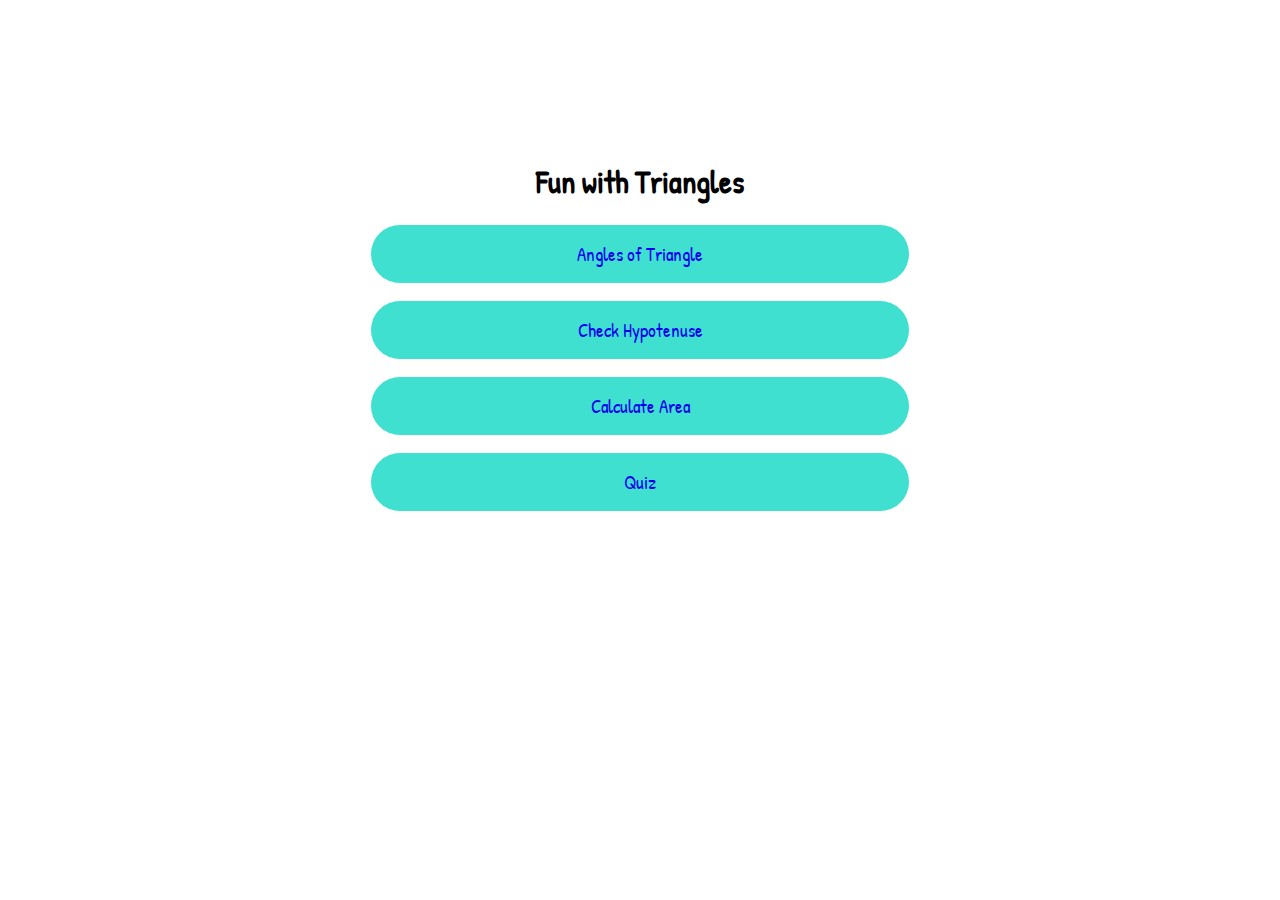
<file: index.html>
<!DOCTYPE html>
<html lang="en">
<head>
    <meta charset="UTF-8">
    <meta http-equiv="X-UA-Compatible" content="IE=edge">
    <meta name="viewport" content="width=device-width, initial-scale=1.0">
    <link rel="stylesheet" href="index.css".css>
    <title>Fun with Triangles</title>
</head>
<body>
   
<h1 class="index-h1">Fun with Triangles</h1>
    <a href="check.html" class="link">Angles of Triangle</a>
    <a href="hypotenue.html" class="link">Check Hypotenuse</a>
    <a href="area.html" class="link">Calculate Area</a>
    <a href="quiz.html" class="link">Quiz</a>
    
  

</body>
</html>
</file>
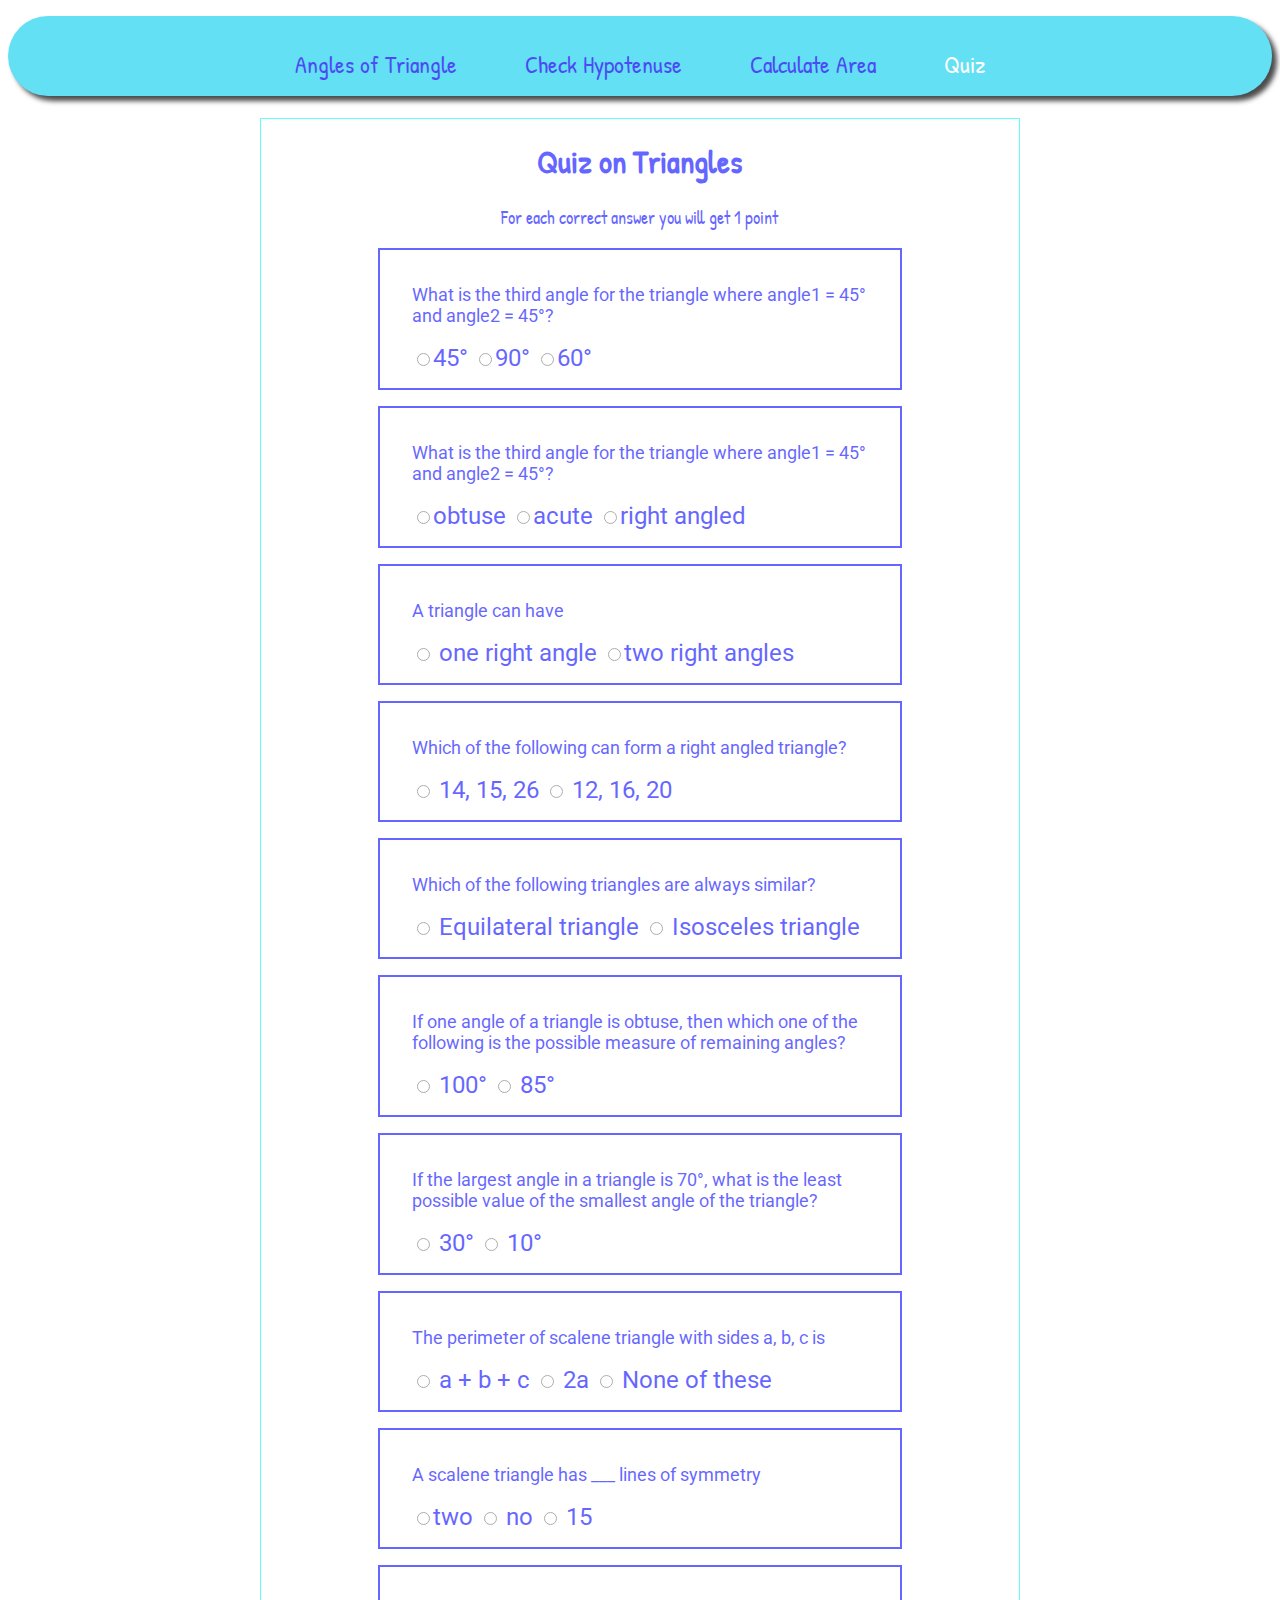
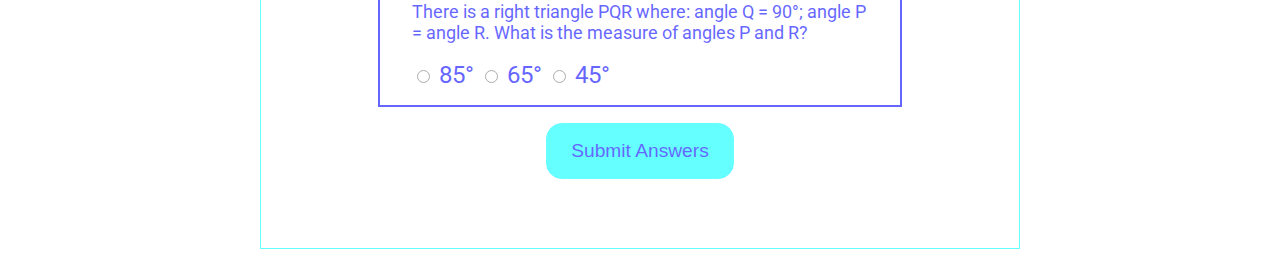
<file: quiz.html>
<!DOCTYPE html>
<html lang="en">
<head>
    <meta charset="UTF-8">
    <meta http-equiv="X-UA-Compatible" content="IE=edge">
    <meta name="viewport" content="width=device-width, initial-scale=1.0">
    <link rel="stylesheet" href="index.css">
    <title>Quiz</title>
</head>
<body>
    <nav class="nav-container">
        <a href="/check.html" class="nav-link ">Angles of Triangle</a>
        <a href="/hypotenue.html" class="nav-link ">Check Hypotenuse</a>
        <a href="/area.html" class="nav-link">Calculate Area</a>
        <a href="/" class="nav-link link-active">Quiz</a>
    </nav>
    <br>
    <div class="quiz-container">
    <heading class="head-container">
        <h1>Quiz on Triangles</h1>
        <p>For each correct answer you will get 1 point</p>
        <form class="form">
            <div class="question-container">
                <p>
                  What is the third angle for the triangle where angle1 = 45° and
                  angle2 = 45°?
                </p>
                <label><input type="radio" name="question1" value="45°" />45°</label>
                <label><input type="radio" name="question1" value="90°" />90°</label>
                <label><input type="radio" name="question1" value="60°" />60°</label>
              </div>
              <div class="question-container">
                <p>
                  What is the third angle for the triangle where angle1 = 45° and
                  angle2 = 45°?
                </p>
                <label>
                  <input type="radio" name="question2" value="obtuse" />obtuse
                </label>
                <label
                  ><input type="radio" name="question2" value="acute" />acute</label
                >
                <label
                  ><input type="radio" name="question2" value="right angled" />right
                  angled</label
                >
              </div>
              <div class="question-container">
                <p>A triangle can have</p>
                <label>
                  <input type="radio" name="question3" value="one right angle" />
                  one right angle
                </label>
                <label
                  ><input type="radio" name="question3" value="two right angles" />two
                  right angles</label
                >
              </div>
              <div class="question-container">
                <p>Which of the following can form a right angled triangle?</p>
                <label>
                  <input type="radio" name="question4" value="14, 15, 26" />
                  14, 15, 26
                </label>
                <label>
                  <input type="radio" name="question4" value="12, 16, 20" />
                  12, 16, 20</label
                >
              </div>
              <div class="question-container">
                <p>Which of the following triangles are always similar?</p>
                <label>
                  <input type="radio" name="question5" value="Equilateral triangle" />
                  Equilateral triangle
                </label>
                <label>
                  <input type="radio" name="question5" value="Isosceles triangle" />
                  Isosceles triangle</label
                >
              </div>
              <div class="question-container">
                <p>
                  If one angle of a triangle is obtuse, then which one of the
                  following is the possible measure of remaining angles?
                </p>
                <label>
                  <input type="radio" name="question6" value="100°" />
                  100°
                </label>
                <label>
                  <input type="radio" name="question6" value="85°" />
                  85°</label
                >
              </div>
      
              <div class="question-container">
                <p>
                  If the largest angle in a triangle is 70°, what is the least
                  possible value of the smallest angle of the triangle?
                </p>
                <label>
                  <input type="radio" name="question7" value="30°" />
                  30°
                </label>
                <label>
                  <input type="radio" name="question7" value="10°" />
                  10°
                </label>
              </div>
      
              <div class="question-container">
                <p>The perimeter of scalene triangle with sides a, b, c is</p>
                <label>
                  <input type="radio" name="question8" value="a + b + c" />
                  a + b + c
                </label>
                <label>
                  <input type="radio" name="question8" value="2a" />
                  2a
                </label>
                <label>
                  <input type="radio" name="question8" value="None of these" />
                  None of these
                </label>
              </div>
      
              <div class="question-container">
                <p>A scalene triangle has ___ lines of symmetry</p>
                <label>
                  <input type="radio" name="question9" value="two" />two
                </label>
                <label>
                  <input type="radio" name="question9" value="no" />
                  no
                </label>
                <label>
                  <input type="radio" name="question9" value="15" />
                  15
                </label>
              </div>
      
              <div class="question-container">
                <p>
                  There is a right triangle PQR where: angle Q = 90°; angle P = angle
                  R. What is the measure of angles P and R?
                </p>
                <label>
                  <input type="radio" name="question10" value="85°" />
                  85°
                </label>
                <label>
                  <input type="radio" name="question10" value="65°" />
                  65°
                </label>
                <label>
                  <input type="radio" name="question10" value="45°" />
                  45°
                </label>
              </div>
            </form>
            <button class="button" id="submit-btn">Submit Answers</button>
            <h2 class="msg-right"></h2>

        
    </heading>
    </div>
    
    
<script src="quiz.js"></script>
</body>
</html>
</file>
<file: index.css>
@import url('https://fonts.googleapis.com/css2?family=Patrick+Hand&display=swap');
@import url('https://fonts.googleapis.com/css2?family=Roboto:ital,wght@0,500;1,300&display=swap');


body{
    background-image: url("https://cdn.suwalls.com/wallpapers/abstract/blue-triangles-44901-2560x1600.jpg");
    font-family: 'Patrick Hand', cursive;
    text-align: center;

}

.index-h1
{
margin-top: 10rem;
}
.link
{display: block;
    border: 1px solid white;
  border-radius: 2rem;
  padding: 1rem 1rem;
  cursor: pointer;
  background:turquoise;
  margin: auto;
  margin-top: 1rem;
  font-size: larger;
  text-decoration: none;
  width: 40%;
  
}

.nav-container
{
    min-width: max-content;
    height: 1rem;
    background-color:#22D3EE;
    border-radius: 3rem;;
    padding: 2rem;;
    margin-top: 1rem;
     box-shadow: 5px 5px 5px black;
    opacity: 0.7;
}
.link-active
{
    color:white;
}
.nav-link
{
    text-decoration: none;
    font-size: x-large;
    padding: 0.5rem 2rem;

}
.container
{
    margin: auto;
    position: relative;
     padding: 1rem;
    border-radius: 1rem;
    align-items: center;
    margin-top: 3rem;
}

.input-label
{
    display: flex;
    align-items: flex-start;
   margin: 1rem;
  width: 30%;
  padding: 1rem 1rem;
  border-radius: 1rem;
  
}
.left-wrapper .right-wrapper
{
    display: inline;
}
.right-wrapper
{
    position:absolute;
    right: 30%;
    display: block;
    margin-top: -14rem;

}
.label
{
    display: block;
    font-size: x-large;
    color: aqua;
    text-align: left;
}
.button
{
    padding: 1rem 1.5rem;
    background-color: aqua;
    color:blue;
    border: 1px solid aqua;
    font-size: larger;
    border-radius: 1rem;
    cursor: pointer;

}
.msg-right
{
    padding: 0.5rem 1rem;
    font-style:bold;
    font-size: xx-large;
    color:blue;
    
}

.quiz-container {
    padding-top: -10rem;
    color:blue;
    margin :auto;
    max-width: 100%;
    width: 60%;
    border: 1px solid aqua;
    background-color: white;
    opacity: 0.6;
}

.question-container {
    width: 60%;
    margin: 1rem auto;
    font-size: x-large;
    padding: 1rem 2rem;
    border: 2px solid blue;
    text-align: left;
    font-family: 'Roboto', sans-serif;
    
  }
  .head-container p{font-size: large;}
</file>
